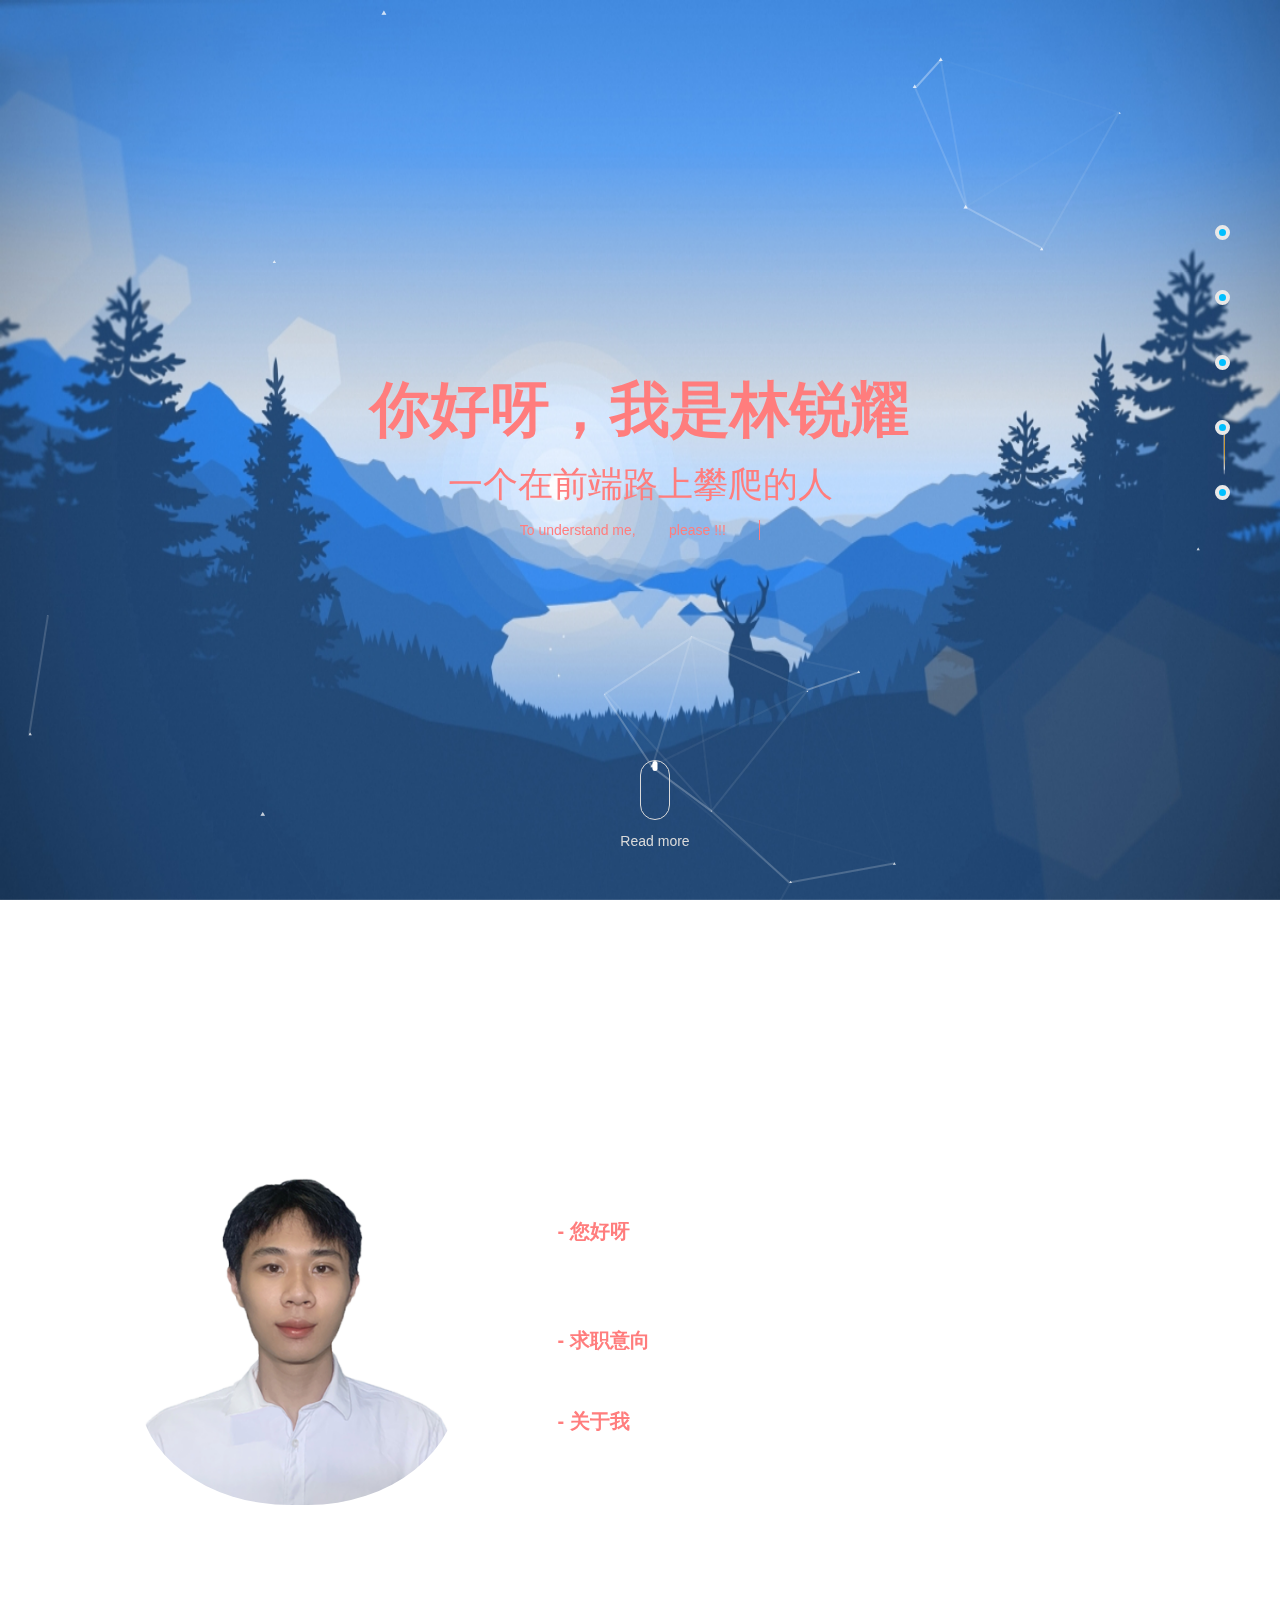
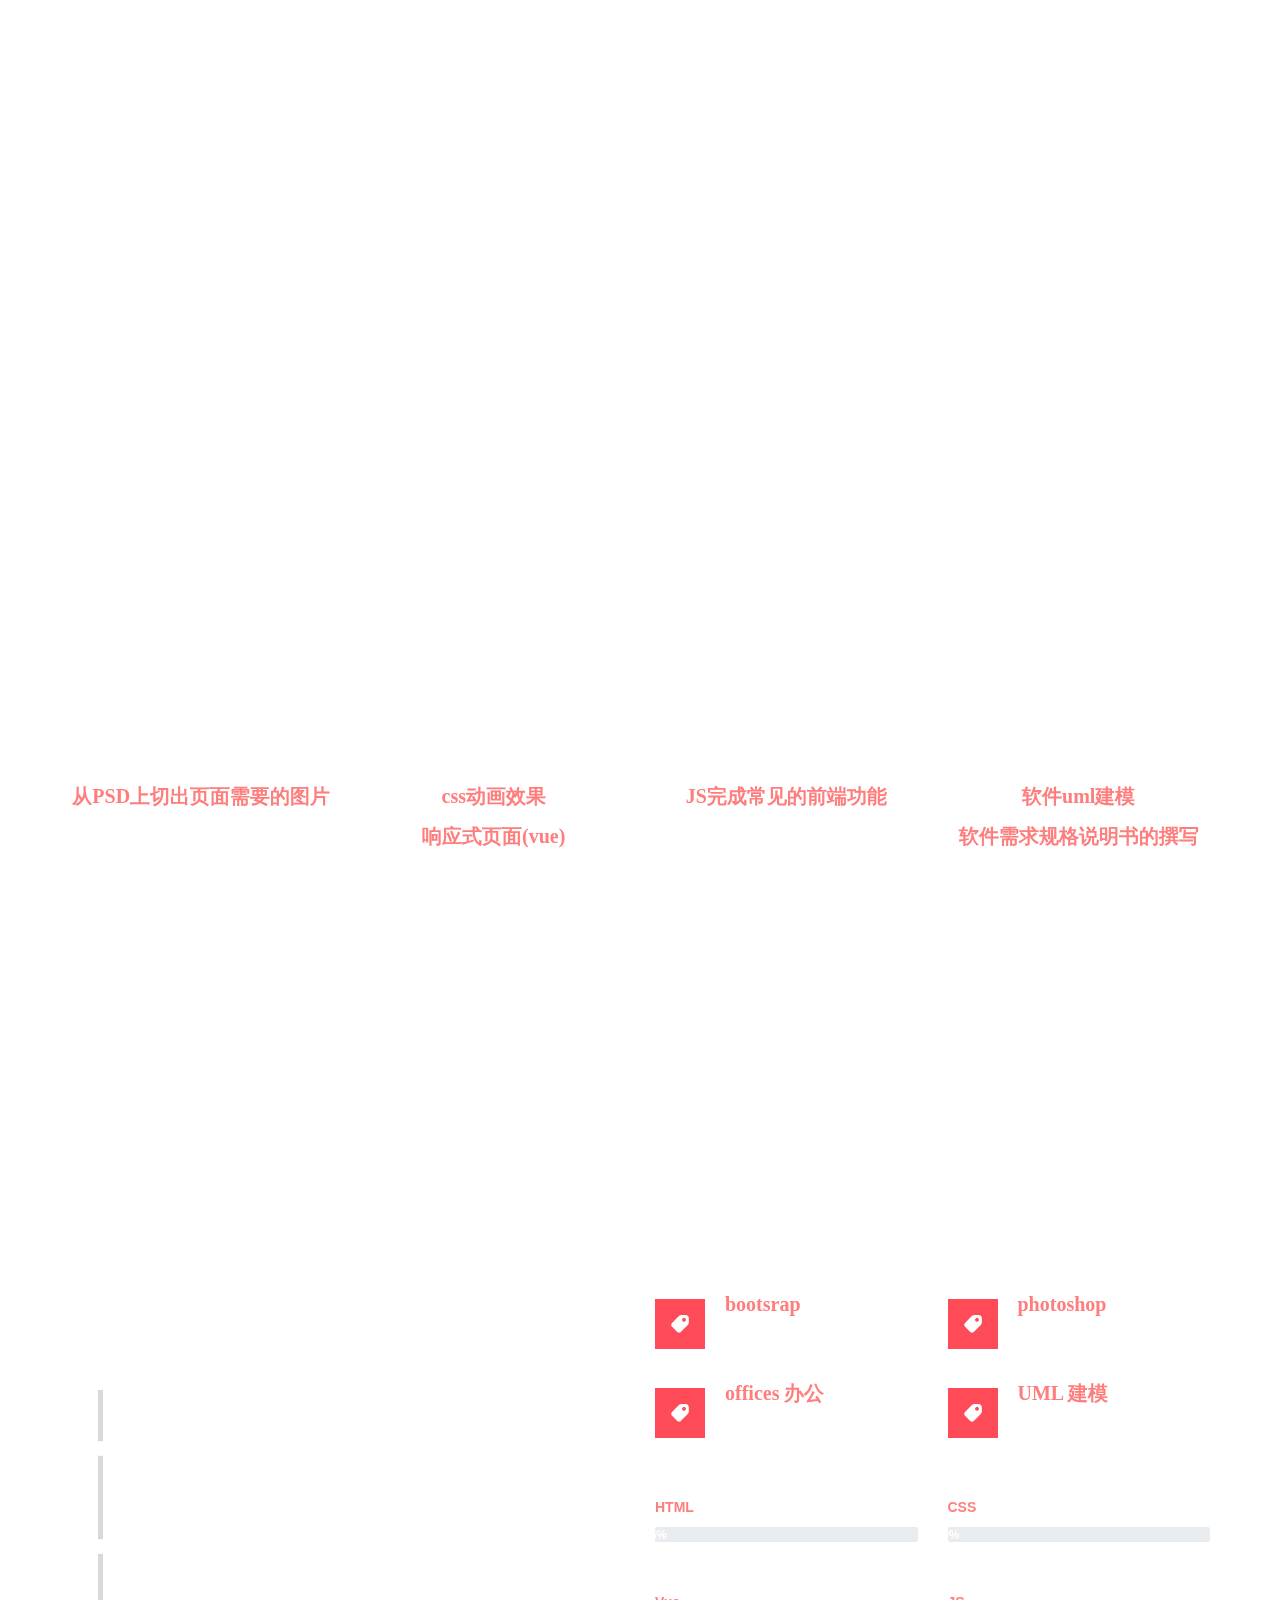
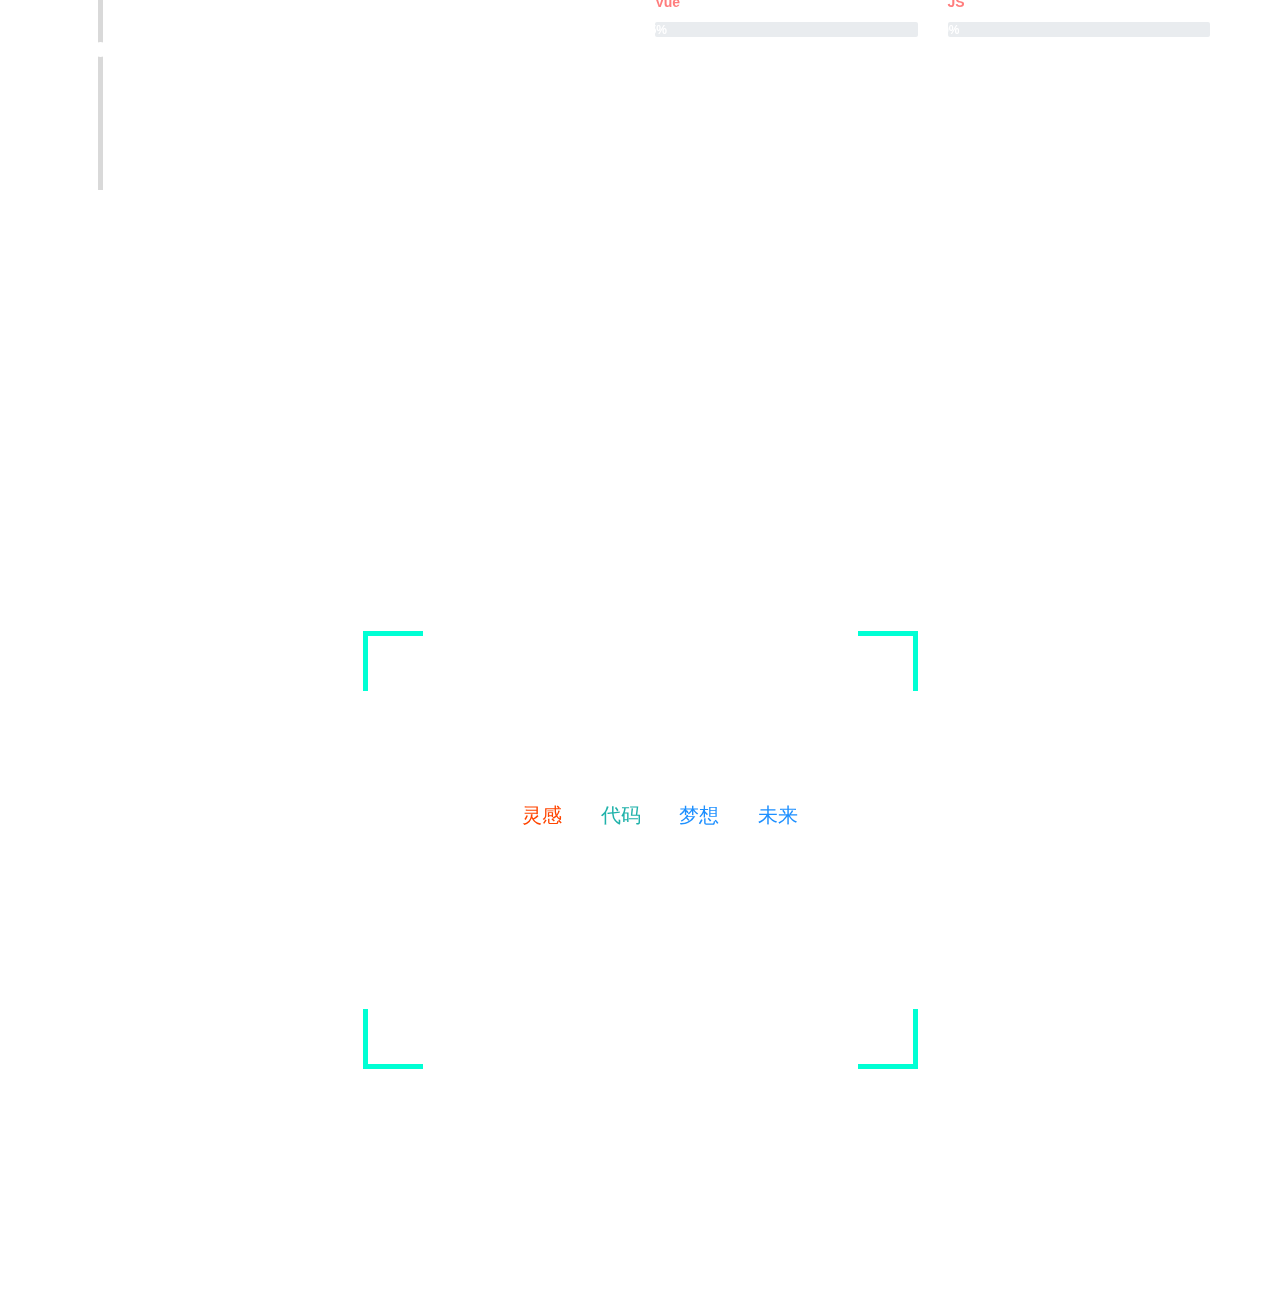
<file: index.html>
<!doctype html>
<html lang="en">

<head>
  <meta charset="UTF-8">
  <meta name="viewport" content="width=device-width, user-scalable=no, initial-scale=1.0, maximum-scale=1.0, minimum-scale=1.0">
  <meta http-equiv="X-UA-Compatible" content="ie=edge">
  <!-- <meta http-equiv="Access-Control-Allow-Origin" content="*"> -->
  <link rel="shortcut icon" href="./src/img/favicon.ico">
  <title>林锐耀的前端静态简历</title>

  <!-- ---------------CSS引用--------------------- -->
  <link rel="stylesheet" href="lib/bootstrap.min.css"><!-- bootsarap -->
  <link rel="stylesheet" href="lib/lizi/style.css"><!-- 粒子样式 -->
  <link rel="stylesheet" href="src/css/base.min.css"><!--    自己的CSS压缩版-->
</head>

<body>

  <!-- ---------------JS--------------------- -->
  <script src="lib/less.min.js"></script> <!--  less-->
  <script src="lib/jquery.min.js"></script><!-- jq,bootsrap-->
  <script src="lib/bootstrap.min.js"></script>

  <script src="lib/handlebars.min.js"></script><!-- 模板引擎js -->
  <script src="lib/lizi/particless.min.js"></script><!-- 粒子js -->
  <!-- <link rel="import" href="html/main.html" id="boxs" /> -->

  <!--主要内容html -->
  <div id="box"></div>


  <script type="module" crossorigin="use-credentials">
    import configData from './src/config.js'; //加载配置文件
    var arrMastering = configData.page4.proresslist;//部分模块数据的动态渲染

    $('#box').load('html/main.html', function () {
      //1、渲染模板
      var html = $('#box').html();//获取内容模板
      var template = Handlebars.compile(html); //编译
      var htmls = template(configData);//渲染模板
      $('#box').html(htmls);//写入模板


      //2、事件监听
      particlesJS.load('particles', 'lib/lizi/particles.json', function () { //加载粒子
        console.log('callback - particles.js config loaded');
      });

      arrMastering = configData.page4.proresslist;//部分模块数据的动态渲染

      window.addEventListener('scroll', scrollEvent) //对window滚动的监听
      bindEvenInit(); //锚点定位初始化
    });


    // 原生link import兼容性检测代码
    function supportsImports() {
      return 'import' in document.createElement('link');
    }
    //锚点定位初始化
    function bindEvenInit() {
      $('.navbtn').bind("click touch", function () {
        //scrollTop 滚动到  $(this).attr('href')锚点关联id所在位置
        $('html,body').animate({ scrollTop: ($($(this).attr('href')).offset().top) }, 500)
        return false
      })
      $(function () {
        $('[data-toggle="tooltip"]').tooltip()
      });
      $('.element').on('click', function () {
        $(this).popover('toggle')
      })

      $('#slideBut').on("click touch", function () {
        $('#slideList').slideToggle(1000);
      })

      $('.navbtn').click(function () {
        $('#slideList').css('display', 'none')
      })
    }
    //播放音乐初始化方法
    function audioInit() {
      var audio = $('#audio').children('audio')[0];
      if (audio) {
        var audioControls = $('#audio').children('.audio-controls')[0]
        if (audio) {
          audio.volume = 0.05;//默认音量
          $('#audioClick').click(function () {
            if (audio.paused) {
              audio.play();
              audioControls.style.animationPlayState = "running"
              $('#audioClick').addClass('icon-play_fill').removeClass('icon-zantingtingzhi')
            } else {
              audio.pause();
              audioControls.style.animationPlayState = "paused"
              $('#audioClick').addClass('icon-zantingtingzhi').removeClass('icon-play_fill')
            }
          })
        }
      }
    }
    //删除元素方法
    function removeElement(_element) {
      var _parentElement = _element.parentNode;
      if (_parentElement) {
        _parentElement.removeChild(_element);
      }
    }
    //滚动事件监听
    function scrollEvent() {
      var vues = this;
      var a, b, c;
      a = $(window).height();//页面高度
      b = $(window).scrollTop();//获取滚动高度

      $('.page').each(function () {
        c = $(this).offset().top;
        var tag = true;
        if (a + b - 120 > c) {
          if (!$(this).find('.container').hasClass('animateload')) {
            $(this).find('.container').addClass('animateload')
          }

          if ($(this)[0].id == 'page4' || tag) {
            tag = false
            $(this).find('.proress').each(function (i, n) {
              $(this).find('.bar-propress')[0].style.width = arrMastering[i].value;
              $(this).find('.propress-title').text(arrMastering[i].title);
              $(this).find('.bar-propress').children('span').text(arrMastering[i].value)
            })
          }
        } else {
          // if($(this).find('.container').hasClass('animateload')) {$(this).find('.container').removeClass('animateload')}
        }
      })
    }

  </script>


</body>

</html>
</file>
<file: lib/lizi/style.css>
#particles{
  position: absolute;
  width: 100%;
  height: 100%;
  background-repeat: no-repeat;
  background-size: cover;
  background-position: 50% 50%;
}
</file>
<file: src/css/base.min.css>
/*
* Prefixed by https://autoprefixer.github.io
* PostCSS: v7.0.29,
* Autoprefixer: v9.7.6
* Browsers: last 4 version
*/


/** @import "iconfont.css";.clearFix::after{content:'';clear:both;display:block;visibility:hidden;width:0;height:0}.clearFix{zoom:1}.animateload{-webkit-animation:loadanimation 1.5s;animation:loadanimation 1.5s;-webkit-animation-fill-mode:forwards;animation-fill-mode:forwards;-webkit-animation-direction:alternate;animation-direction:alternate}@-webkit-keyframes loadanimation{0%{opacity:0}40%{opacity:0}100%{opacity:1}}@keyframes loadanimation{0%{opacity:0}40%{opacity:0}100%{opacity:1}}@-webkit-keyframes nextbutanimation{from{top:20%;opacity:1}to{top:60%;opacity:0}}@keyframes nextbutanimation{from{top:20%;opacity:1}to{top:60%;opacity:0}}@-webkit-keyframes typing{from{width:0}}@keyframes typing{from{width:0}}@-webkit-keyframes blink-caret{50%{border-color:transparent}}@keyframes blink-caret{50%{border-color:transparent}}#wrap{position:relative;background-image:url("../../src/img/bg.jpg");background-repeat:no-repeat;background-attachment:fixed;background-position:center;background-size:cover;background-size:100% 100%}#wrap .page{min-height:100vh;position:relative;display:-webkit-box;display:-ms-flexbox;display:flex;-webkit-box-orient:vertical;-webkit-box-direction:normal;-ms-flex-flow:column;flex-flow:column;-webkit-box-pack:center;-ms-flex-pack:center;justify-content:center;-webkit-box-align:center;-ms-flex-align:center;align-items:center;color:white}#wrap .page .page-title{color:#ff4a57;text-align:center;font-weight:bold;margin:20px 0}#wrap .page1{text-align:center}@media screen and (max-height:600px){#wrap .page1 .next-bt{display:none}}#wrap .page1 .next-bt{position:absolute;width:30px;height:60px;border-radius:30px;border:1px solid #dadada;bottom:80px;vertical-align:bottom;background-color:transparent;-webkit-transition:all 1s;-o-transition:all 1s;transition:all 1s;color:#dadada}#wrap .page1 .next-bt span{position:absolute;top:120%;left:50%;-webkit-transform:translateX(-50%);-ms-transform:translateX(-50%);transform:translateX(-50%);width:111px;text-align:center}#wrap .page1 .next-bt:hover{color:darkorange}#wrap .page1 .next-bt:after{position:absolute;content:'';width:5px;border-radius:10px;height:10px;background-color:#fff;left:50%;-webkit-transform:translateX(-50%);-ms-transform:translateX(-50%);transform:translateX(-50%);-webkit-animation:nextbutanimation infinite 1s ease-in-out;animation:nextbutanimation infinite 1s ease-in-out}#wrap .page1 .page1-box .box-page{border-radius:10px;padding:30px 0;-webkit-transition:all 1s;-o-transition:all 1s;transition:all 1s;text-align:center}#wrap .page1 .page1-box .box-page h1{font-size:60px;line-height:80px;font-weight:800;font-family:cursive,'Lato',sans-serif}#wrap .page1 .page1-box .box-page .box-info{font-family:微軟正黑體;font-size:35px}#wrap .page1 .page1-box .box-page .box-font{color:#dadada}#wrap .page1 .page1-box .box-page .box-font .box-change{vertical-align:bottom;display:inline-block;border-right:.1em solid;width:16ch;white-space:nowrap;overflow:hidden;-webkit-animation:typing 2s steps(16,end),blink-caret .5s step-end infinite alternate;animation:typing 2s steps(16,end),blink-caret .5s step-end infinite alternate}#wrap .page1 .page1-box .box-page:hover{color:white;-webkit-box-shadow:0 0 50px 0 black;box-shadow:0 0 50px 0 black;background-color:rgba(255,255,255,0.2)}#wrap .page2 .page2-box .row{text-align:center}#wrap .page2 .page2-box .row .box-image::after{content:'';position:absolute;height:400px;width:70%;max-width:70%;max-width:400px;top:10%;left:30%;z-index:-1;background-color:rgba(255,255,255,0.3);border-top-left-radius:69% 70%;border-top-right-radius:37% 68%;border-bottom-right-radius:50% 32%;border-bottom-left-radius:50% 30%}#wrap .page2 .page2-box .row .box-image{position:relative;display:block;margin:0 auto 30px}#wrap .page2 .page2-box .row .box-image img{max-width:70%;width:auto;margin:0 auto;height:400px;-o-object-fit:cover;object-fit:cover;border-top-left-radius:69% 70%;border-top-right-radius:37% 68%;border-bottom-right-radius:50% 32%;border-bottom-left-radius:50% 30%;-webkit-transition:all .3s;-o-transition:all .3s;transition:all .3s}#wrap .page2 .page2-box .row img:hover{-webkit-box-shadow:0 0 10px 1px #5ba2d1;box-shadow:0 0 10px 1px #5ba2d1}#wrap .page2 .page2-box .row .box-info{text-align:left}#wrap .page2 .page2-box .row .box-info h1{text-align:center;font-weight:bold;color:#ff4a57;margin:30px 0}#wrap .page2 .page2-box .row .box-info h2{font-size:17px;font-weight:bold}#wrap .page2 .page2-box .row .box-info p{text-indent:2em;color:#dadada}#wrap .page3 .page3-box .row{text-align:center}#wrap .page3 .page3-box .row .box-item:hover{-webkit-transform:scale(1.1);-ms-transform:scale(1.1);transform:scale(1.1)}#wrap .page3 .page3-box .row .box-item{-webkit-transition:all 1s;-o-transition:all 1s;transition:all 1s;margin:10px 0}#wrap .page3 .page3-box .row .box-item .box-xz{margin:0 auto;background-image:url("../../src/img/triangle.png");background-size:100% 100%;width:200px;height:200px;line-height:200px}#wrap .page3 .page3-box .row .box-item .box-xz .iconfont{font-size:50px}#wrap .page3 .page3-box .row .box-item .box-info{color:#dadada;font-family:'Poppins',sans-serif}#wrap .page3 .page3-box .row .box-item .box-info h5{color:#ff4a57;font-family:"Quicksand",sans-serif;font-weight:bold}#wrap .page3 .page3-box .row .box-item .box-info p{line-height:30px;font-family:"Yu Gothic"}#wrap .page4 .page3-box .row .iconfont{color:white;font-size:20px}#wrap .page4 .page3-box .row .box-right{font-family:"Quicksand",sans-serif}#wrap .page4 .page3-box .row .box-right .proresslist .proress{margin:20px 0}#wrap .page4 .page3-box .row .box-right .proresslist .proress .propress-title{font-weight:bold;padding:10px 10px 10px 0}#wrap .page4 .page3-box .row .box-right .proresslist .proress .propress-bar{display:-webkit-box;display:-ms-flexbox;display:flex;height:15px;background-color:#e9ecef;overflow:hidden;border-radius:2px}#wrap .page4 .page3-box .row .box-right .proresslist .proress .propress-bar .bar-propress{width:0;height:100%;background-color:#ff4a57;-webkit-transition:all 3s;-o-transition:all 3s;transition:all 3s;position:relative}
#wrap .page4 .page3-box .row .box-right .proresslist .proress .propress-bar .bar-propress span{font-size:12px;font-weight:bold;position:absolute;left:50%;-webkit-transform:translateX(-50%);-ms-transform:translateX(-50%);transform:translateX(-50%)}#wrap .page4 .page3-box .row .box-right .singlelist .slist-item{display:-webkit-box;display:-ms-flexbox;display:flex;-webkit-box-align:center;-ms-flex-align:center;align-items:center;margin-bottom:20px}#wrap .page4 .page3-box .row .box-right .singlelist .slist-item .sitem-icon{background-size:100% 100%;width:50px;height:50px;line-height:50px;background-color:#ff4a57;text-align:center}#wrap .page4 .page3-box .row .box-right .singlelist .slist-item .sitem-info{margin-left:20px;font-family:Quicksand}#wrap .page4 .page3-box .row .box-right .singlelist .slist-item .sitem-info span{font-weight:bold}#wrap .page4 .page3-box .row .box-right .singlelist .slist-item .sitem-info h5{color:rgba(255,199,45,0.76)}#wrap .page4 .page3-box .row .box-left{padding:20px 0}#wrap .page4 .page3-box .row .box-left .left-body li:hover .desc{-webkit-transform:scale(1.1);-ms-transform:scale(1.1);transform:scale(1.1)}#wrap .page4 .page3-box .row .box-left .left-body ul{position:relative;overflow:hidden;list-style:none;padding:1em 0 0 2em;margin:0}#wrap .page4 .page3-box .row .box-left .left-body ul .title{z-index:1;width:1.5rem;height:1.5rem;border-radius:50%;background:#fff;margin-left:-0.5rem;margin-top:7%}#wrap .page4 .page3-box .row .box-left .left-body ul .date{width:23%;font-size:.75em;padding-top:.40rem;padding-right:2rem}#wrap .page4 .page3-box .row .box-left .left-body ul .desc{-webkit-transition:all 1s;-o-transition:all 1s;transition:all 1s;width:65%}#wrap .page4 .page3-box .row .box-left .left-body ul .desc h3{font-size:1.1em;font-weight:400;margin:0 0 10px 0}#wrap .page4 .page3-box .row .box-left .left-body ul .desc h4{margin:0;font-size:.8em;line-height:1.8em;font-weight:400;color:#808080}#wrap .page4 .page3-box .row .box-left .left-body ul::before{content:'';height:100%;width:5px;background-color:#d9d9d9;position:absolute;top:0;z-index:-1}#wrap .page4 .page3-box .row .box-left .left-body div{vertical-align:top;margin:1em 0;display:inline-block}#wrap .page5 .page3-box .row .box-item:hover{-webkit-transform:scale(1.1);-ms-transform:scale(1.1);transform:scale(1.1);-webkit-transition:all .5s ease;-o-transition:all .5s ease;transition:all .5s ease;z-index:1}#wrap .page5 .page3-box .row .box-item:hover .item-zhez{visibility:visible}#wrap .page5 .page3-box .row .box-item{position:relative;overflow:hidden;margin-bottom:20px;border-radius:10px;display:inline-block}#wrap .page5 .page3-box .row .box-item img{width:100%;min-height:220px;max-height:220px}#wrap .page5 .page3-box .row .box-item .item-zhez{position:absolute;text-align:left;display:-webkit-box;display:-ms-flexbox;display:flex;-webkit-box-orient:vertical;-webkit-box-direction:normal;-ms-flex-flow:column;flex-flow:column;-webkit-box-pack:center;-ms-flex-pack:center;justify-content:center;color:white;padding:20px;right:0;bottom:0;left:0;top:0;background-color:rgba(0,0,0,0.3);visibility:hidden}#wrap .page5 .page3-box .row .box-item .item-zhez h4{-webkit-box-flex:1;-ms-flex:1;flex:1}#wrap .page5 .page3-box .row .box-item .item-zhez P{-webkit-box-flex:3;-ms-flex:3;flex:3}#wrap .page6 .page3-box .row .box-page{padding:100px;background:-webkit-gradient(linear,left top, left bottom,from(#00ffd4),to(#00ffd4)) left top,-webkit-gradient(linear,left top, left bottom,from(#00ffd4),to(#00ffd4)) left top,-webkit-gradient(linear,left top, left bottom,from(#00ffd4),to(#00ffd4)) right top,-webkit-gradient(linear,left top, left bottom,from(#00ffd4),to(#00ffd4)) right top,-webkit-gradient(linear,left top, left bottom,from(#00ffd4),to(#00ffd4)) left bottom,-webkit-gradient(linear,left top, left bottom,from(#00ffd4),to(#00ffd4)) left bottom,-webkit-gradient(linear,left top, left bottom,from(#00ffd4),to(#00ffd4)) right bottom,-webkit-gradient(linear,left top, left bottom,from(#00ffd4),to(#00ffd4)) right bottom;background:-o-linear-gradient(#00ffd4,#00ffd4) left top,-o-linear-gradient(#00ffd4,#00ffd4) left top,-o-linear-gradient(#00ffd4,#00ffd4) right top,-o-linear-gradient(#00ffd4,#00ffd4) right top,-o-linear-gradient(#00ffd4,#00ffd4) left bottom,-o-linear-gradient(#00ffd4,#00ffd4) left bottom,-o-linear-gradient(#00ffd4,#00ffd4) right bottom,-o-linear-gradient(#00ffd4,#00ffd4) right bottom;background:linear-gradient(#00ffd4,#00ffd4) left top,linear-gradient(#00ffd4,#00ffd4) left top,linear-gradient(#00ffd4,#00ffd4) right top,linear-gradient(#00ffd4,#00ffd4) right top,linear-gradient(#00ffd4,#00ffd4) left bottom,linear-gradient(#00ffd4,#00ffd4) left bottom,linear-gradient(#00ffd4,#00ffd4) right bottom,linear-gradient(#00ffd4,#00ffd4) right bottom;background-repeat:no-repeat;background-size:5px 60px,60px 5px;text-align:center}#wrap .page6 .page3-box .row .box-page .page-tag{font-size:20px}#wrap .page6 .page3-box .row .box-page h2{display:inline-block;padding-bottom:5px;border-bottom:2px solid orangered}#wrap .page6 .page3-box .row .box-page h2 span{color:orangered}#wrap .page6 .page3-box .row .box-page ul{list-style:none;display:-webkit-box;display:-ms-flexbox;display:flex}#wrap .page6 .page3-box .row .box-page ul li{-webkit-box-flex:1;-ms-flex:1;flex:1}#wrap .page6 .page3-box .row .box-page p{line-height:30px}#wrap .page6 .page3-box .row .box-page .page-list{margin-top:30px}#wrap .page6 .page3-box .row .box-page .page-list .iconfont{font-size:30px;color:white}#wrap #navbar{position:fixed;right:50px;top:25%;overflow:hidden}#wrap #navbar .navbar-line{position:absolute;left:50%;top:0;width:2px;height:85%;background:url("../img/dot.png");z-index:-1}#wrap #navbar .navbar-list .navbtn{display:block;margin:0 auto 50px;width:7px;height:7px;line-height:7px;text-align:center;border-radius:50%;background-color:deepskyblue;border:4px solid #e8e8e8;-webkit-box-sizing:content-box;box-sizing:content-box}#wrap #navbar .navbar-list .navbtn:hover{border:4px solid white}#wrap #navbar #audio{position:relative;width:60px;height:60px;border-radius:50%;overflow:hidden}#wrap #navbar #audio .audio-controls{width:100%;height:100%;background-color:red;-webkit-animation:AudioRotate;animation:AudioRotate;-webkit-animation-timing-function:linear;animation-timing-function:linear;-webkit-animation-duration:3s;animation-duration:3s;-webkit-animation-iteration-count:infinite;animation-iteration-count:infinite;-webkit-animation-fill-mode:forwards;animation-fill-mode:forwards;-webkit-animation-play-state:paused;animation-play-state:paused}#wrap #navbar #audio .audio-controls img{width:100%;height:100%}#wrap #navbar #audio span{width:100%;height:100%;line-height:60px;position:absolute;top:0;left:0;text-align:center;font-size:25px;color:black;background:0;-webkit-transition:all .5s;-o-transition:all .5s;transition:all .5s}#wrap #navbar #audio:hover span{background:rgba(0,0,0,0.3)}#wrap #navbar-banner{display:none}@media screen and (max-width:800px){#wrap #navbar-banner{display:block;position:fixed;top:0;left:0;width:100%;background-color:rgba(255,255,255,0.3)}
  #wrap #navbar-banner .iconfont{height:60px;line-height:60px;font-size:30px;color:white;float:right}#wrap #navbar-banner ul{display:none;list-style:none}#wrap #navbar-banner ul li{padding:5px 0}#wrap #navbar-banner ul li a{text-decoration:none;color:white}#wrap #navbar-banner ul li:hover{background-color:rgba(255,255,255,0.4)}#wrap #navbar{display:none}}@-webkit-keyframes AudioRotate{from{-webkit-transform:rotate(0deg);transform:rotate(0deg)}to{-webkit-transform:rotate(360deg);transform:rotate(360deg)}}@keyframes AudioRotate{from{-webkit-transform:rotate(0deg);transform:rotate(0deg)}to{-webkit-transform:rotate(360deg);transform:rotate(360deg)}}@-webkit-keyframes ldanimation{0%,100%{height:40px;background:lightgreen}50%{height:70px;margin:-15px 0;background:lightblue}}@keyframes ldanimation{0%,100%{height:40px;background:lightgreen}50%{height:70px;margin:-15px 0;background:lightblue}}#loadding{position:fixed;left:0;right:0;top:0;bottom:0;z-index:1;background-color:#212121;display:-webkit-box;display:-ms-flexbox;display:flex;-webkit-box-pack:center;-ms-flex-pack:center;justify-content:center;-webkit-box-align:center;-ms-flex-align:center;align-items:center}#loadding span{display:inline-block;width:8px;height:35px;border-radius:4px;background-color:lightblue;-webkit-animation:ldanimation .5s linear infinite;animation:ldanimation .5s linear infinite;margin:0 10px}#loadding span:nth-child(2){-webkit-animation-delay:.1s;animation-delay:.1s}#loadding span:nth-child(3){-webkit-animation-delay:.2s;animation-delay:.2s}#loadding span:nth-child(4){-webkit-animation-delay:.3s;animation-delay:.3s} **/

@import "iconfont.css";
.clearFix::after {
    content: '';
    clear: both;
    display: block;
    visibility: hidden;
    width: 0;
    height: 0
}

.clearFix {
    zoom: 1
}

.animateload {
    -webkit-animation: loadanimation 1.5s;
    animation: loadanimation 1.5s;
    -webkit-animation-fill-mode: forwards;
    animation-fill-mode: forwards;
    -webkit-animation-direction: alternate;
    animation-direction: alternate
}

@-webkit-keyframes loadanimation {
    0% {
        opacity: 0
    }
    40% {
        opacity: 0
    }
    100% {
        opacity: 1
    }
}

@keyframes loadanimation {
    0% {
        opacity: 0
    }
    40% {
        opacity: 0
    }
    100% {
        opacity: 1
    }
}

@-webkit-keyframes nextbutanimation {
    from {
        top: 20%;
        opacity: 1
    }
    to {
        top: 60%;
        opacity: 0
    }
}

@keyframes nextbutanimation {
    from {
        top: 20%;
        opacity: 1
    }
    to {
        top: 60%;
        opacity: 0
    }
}

@-webkit-keyframes typing {
    from {
        width: 0
    }
}

@keyframes typing {
    from {
        width: 0
    }
}

@-webkit-keyframes blink-caret {
    50% {
        border-color: transparent
    }
}

@keyframes blink-caret {
    50% {
        border-color: transparent
    }
}

#wrap {
    position: relative;
}

#wrap:after {
    content: '';
    position: fixed;
    z-index: -1;
    left: 0;
    right: 0;
    top: 0;
    bottom: 0;
    background-image: url("../../src/img/bg.jpg");
    background-repeat: no-repeat;
    background-attachment: fixed;
    background-position: center;
    background-size: cover;
    background-size: 100% 100%;
}

#wrap .page {
    min-height: 100vh;
    position: relative;
    display: -webkit-box;
    display: -ms-flexbox;
    display: flex;
    -webkit-box-orient: vertical;
    -webkit-box-direction: normal;
    -ms-flex-flow: column;
    flex-flow: column;
    -webkit-box-pack: center;
    -ms-flex-pack: center;
    justify-content: center;
    -webkit-box-align: center;
    -ms-flex-align: center;
    align-items: center;
    color: rgb(255, 125, 125);
}

#wrap .page .page-title {
    color: white;
    text-align: center;
    font-weight: bold;
    margin: 20px 0
}

#wrap .page1 {
    text-align: center
}

@media screen and (max-height:600px) {
    #wrap .page1 .next-bt {
        display: none
    }
}

#wrap .page1 .next-bt {
    position: absolute;
    width: 30px;
    height: 60px;
    border-radius: 30px;
    border: 1px solid #dadada;
    bottom: 80px;
    vertical-align: bottom;
    background-color: transparent;
    -webkit-transition: all 1s;
    -o-transition: all 1s;
    transition: all 1s;
    color: #dadada
}

#wrap .page1 .next-bt span {
    position: absolute;
    top: 120%;
    left: 50%;
    -webkit-transform: translateX(-50%);
    -ms-transform: translateX(-50%);
    transform: translateX(-50%);
    width: 111px;
    text-align: center
}

#wrap .page1 .next-bt:hover {
    color: red
}

#wrap .page1 .next-bt:after {
    position: absolute;
    content: '';
    width: 5px;
    border-radius: 10px;
    height: 10px;
    background-color: #fff;
    left: 50%;
    -webkit-transform: translateX(-50%);
    -ms-transform: translateX(-50%);
    transform: translateX(-50%);
    -webkit-animation: nextbutanimation infinite 1s ease-in-out;
    animation: nextbutanimation infinite 1s ease-in-out
}

#wrap .page1 .page1-box .box-page {
    border-radius: 10px;
    padding: 30px 0;
    -webkit-transition: all 1s;
    -o-transition: all 1s;
    transition: all 1s;
    text-align: center
}

#wrap .page1 .page1-box .box-page h1 {
    font-size: 60px;
    line-height: 80px;
    font-weight: 800;
    font-family: cursive, 'Lato', sans-serif
}

#wrap .page1 .page1-box .box-page .box-info {
    font-family: 微軟正黑體;
    font-size: 35px
}

#wrap .page1 .page1-box .box-page .box-font {
    color: rgb(255, 125, 125)
}

#wrap .page1 .page1-box .box-page .box-font .box-change {
    vertical-align: bottom;
    display: inline-block;
    border-right: .1em solid;
    width: 16ch;
    white-space: nowrap;
    overflow: hidden;
    -webkit-animation: typing 2s steps(16, end), blink-caret .5s step-end infinite alternate;
    animation: typing 2s steps(16, end), blink-caret .5s step-end infinite alternate
}

#wrap .page1 .page1-box .box-page:hover {
    color: red;
    -webkit-box-shadow: 0 0 50px 0 black;
    box-shadow: 0 0 50px 0 black;
    background-color: rgba(255, 255, 255, 0.2)
}

#wrap .page2 .page2-box .row {
    text-align: center
}

#wrap .page2 .page2-box .row .box-image::after {
    content: '';
    position: absolute;
    height: 400px;
    width: 70%;
    max-width: 70%;
    max-width: 400px;
    top: 10%;
    left: 30%;
    z-index: -1;
    background-color: rgba(255, 255, 255, 0.3);
    border-top-left-radius: 69% 70%;
    border-top-right-radius: 37% 68%;
    border-bottom-right-radius: 50% 32%;
    border-bottom-left-radius: 50% 30%
}

#wrap .page2 .page2-box .row .box-image {
    position: relative;
    display: block;
    margin: 0 auto 30px
}

#wrap .page2 .page2-box .row .box-image img {
    max-width: 70%;
    width: auto;
    margin: 0 auto;
    height: 400px;
    -o-object-fit: cover;
    object-fit: cover;
    border-top-left-radius: 69% 70%;
    border-top-right-radius: 37% 68%;
    border-bottom-right-radius: 50% 32%;
    border-bottom-left-radius: 50% 30%;
    -webkit-transition: all .3s;
    -o-transition: all .3s;
    transition: all .3s
}

#wrap .page2 .page2-box .row img:hover {
    -webkit-box-shadow: 0 0 10px 1px #5ba2d1;
    box-shadow: 0 0 10px 1px #5ba2d1
}

#wrap .page2 .page2-box .row .box-info {
    text-align: left
}

#wrap .page2 .page2-box .row .box-info h1 {
    text-align: center;
    font-weight: bold;
    font-size: 50px;
    color: white;
    margin: 30px 0
}

#wrap .page2 .page2-box .row .box-info h2 {
    font-size: 20px;
    font-weight: bold
}

#wrap .page2 .page2-box .row .box-info p {
    text-indent: 2em;
    font-size: 20px;
    color: white
}

#wrap .page3 .page3-box .row {
    text-align: center
}

#wrap .page3 .page3-box .row .box-item:hover {
    -webkit-transform: scale(1.1);
    -ms-transform: scale(1.1);
    transform: scale(1.1)
}

#wrap .page3 .page3-box .row .box-item {
    -webkit-transition: all 1s;
    -o-transition: all 1s;
    transition: all 1s;
    margin: 10px 0
}

#wrap .page3 .page3-box .row .box-item .box-xz {
    margin: 0 auto;
    background-image: url("../../src/img/triangle.png");
    background-size: 100% 100%;
    width: 200px;
    height: 200px;
    line-height: 200px
}

#wrap .page3 .page3-box .row .box-item .box-xz .iconfont {
    font-size: 50px;
    color: white;
}

#wrap .page3 .page3-box .row .box-item .box-info {
    color: rgb(255, 125, 125);
    font-weight: 700;
    font-size: 20px;
    font-family: 'Poppins', sans-serif
}

#wrap .page3 .page3-box .row .box-item .box-info h5 {
    margin-bottom: 20px;
    color: #ffffff;
    font-size: 30px;
    font-family: "Quicksand", sans-serif;
    font-weight: bold
}

#wrap .page3 .page3-box .row .box-item .box-info p {
    line-height: 30px;
    font-family: "Yu Gothic"
}

#wrap .page4 .page3-box .row .iconfont {
    color: white;
    font-size: 20px
}

#wrap .page4 .page3-box .row .box-right {
    font-family: "Quicksand", sans-serif
}

#wrap .page4 .page3-box .row .box-right .proresslist .proress {
    margin: 20px 0
}

#wrap .page4 .page3-box .row .box-right .proresslist .proress .propress-title {
    font-weight: bold;
    padding: 10px 10px 10px 0
}

#wrap .page4 .page3-box .row .box-right .proresslist .proress .propress-bar {
    display: -webkit-box;
    display: -ms-flexbox;
    display: flex;
    height: 15px;
    background-color: #e9ecef;
    overflow: hidden;
    border-radius: 2px
}

#wrap .page4 .page3-box .row .box-right .proresslist .proress .propress-bar .bar-propress {
    width: 0;
    height: 100%;
    background-color: #ff4a57;
    -webkit-transition: all 3s;
    -o-transition: all 3s;
    transition: all 3s;
    position: relative
}

#wrap .page4 .page3-box .row .box-right .proresslist .proress .propress-bar .bar-propress span {
    position: absolute;
    left: 50%;
    -webkit-transform: translateX(-50%);
    -ms-transform: translateX(-50%);
    transform: translateX(-50%);
    color: white;
    font-size: 12px;
    font-weight: bold;
}

#wrap .page4 .page3-box .row .box-right .singlelist .slist-item {
    display: -webkit-box;
    display: -ms-flexbox;
    display: flex;
    -webkit-box-align: center;
    -ms-flex-align: center;
    align-items: center;
    margin-bottom: 20px
}

#wrap .page4 .page3-box .row .box-right .singlelist .slist-item .sitem-icon {
    background-size: 100% 100%;
    width: 50px;
    height: 50px;
    line-height: 50px;
    background-color: #ff4a57;
    text-align: center
}

#wrap .page4 .page3-box .row .box-right .singlelist .slist-item .sitem-info {
    margin-left: 20px;
    font-family: Quicksand
}

#wrap .page4 .page3-box .row .box-right .singlelist .slist-item .sitem-info span {
    font-size: 20px;
    font-weight: bold
}

#wrap .page4 .page3-box .row .box-right .singlelist .slist-item .sitem-info h5 {
    color: white;
    font-size: 18px;
}

#wrap .page4 .page3-box .row .box-left {
    padding: 20px 0
}

#wrap .page4 .page3-box .row .box-left .left-body li:hover .desc {
    -webkit-transform: scale(1.1);
    -ms-transform: scale(1.1);
    transform: scale(1.1)
}

#wrap .page4 .page3-box .row .box-left .left-body ul {
    position: relative;
    overflow: hidden;
    list-style: none;
    padding: 1em 0 0 2em;
    margin: 0
}

#wrap .page4 .page3-box .row .box-left .left-body ul .title {
    z-index: 1;
    width: 1.5rem;
    height: 1.5rem;
    border-radius: 50%;
    background: #fff;
    margin-left: -0.5rem;
    margin-top: 7%
}

#wrap .page4 .page3-box .row .box-left .left-body ul .date {
    color: white;
    width: 23%;
    font-size: 1.2em;
    padding-top: .40rem;
    padding-right: 2rem
}

#wrap .page4 .page3-box .row .box-left .left-body ul .desc {
    -webkit-transition: all 1s;
    -o-transition: all 1s;
    transition: all 1s;
    width: 65%;
    font-size: 20px;
}

#wrap .page4 .page3-box .row .box-left .left-body ul .desc h3 {
    color: white;
    font-size: 1.1em;
    font-weight: 400;
    margin: 0 0 10px 0
}

#wrap .page4 .page3-box .row .box-left .left-body ul .desc h4 {
    margin: 0;
    font-size: .8em;
    line-height: 1.8em;
    font-weight: 400;
    color: white
}

#wrap .page4 .page3-box .row .box-left .left-body ul::before {
    content: '';
    height: 100%;
    width: 5px;
    background-color: #d9d9d9;
    position: absolute;
    top: 0;
    z-index: -1
}

#wrap .page4 .page3-box .row .box-left .left-body div {
    vertical-align: top;
    margin: 1em 0;
    display: inline-block
}

#wrap .page6 .page3-box .row .box-page {
    padding: 100px;
    background: -webkit-gradient(linear, left top, left bottom, from(#00ffd4), to(#00ffd4)) left top, -webkit-gradient(linear, left top, left bottom, from(#00ffd4), to(#00ffd4)) left top, -webkit-gradient(linear, left top, left bottom, from(#00ffd4), to(#00ffd4)) right top, -webkit-gradient(linear, left top, left bottom, from(#00ffd4), to(#00ffd4)) right top, -webkit-gradient(linear, left top, left bottom, from(#00ffd4), to(#00ffd4)) left bottom, -webkit-gradient(linear, left top, left bottom, from(#00ffd4), to(#00ffd4)) left bottom, -webkit-gradient(linear, left top, left bottom, from(#00ffd4), to(#00ffd4)) right bottom, -webkit-gradient(linear, left top, left bottom, from(#00ffd4), to(#00ffd4)) right bottom;
    background: -o-linear-gradient(#00ffd4, #00ffd4) left top, -o-linear-gradient(#00ffd4, #00ffd4) left top, -o-linear-gradient(#00ffd4, #00ffd4) right top, -o-linear-gradient(#00ffd4, #00ffd4) right top, -o-linear-gradient(#00ffd4, #00ffd4) left bottom, -o-linear-gradient(#00ffd4, #00ffd4) left bottom, -o-linear-gradient(#00ffd4, #00ffd4) right bottom, -o-linear-gradient(#00ffd4, #00ffd4) right bottom;
    background: linear-gradient(#00ffd4, #00ffd4) left top, linear-gradient(#00ffd4, #00ffd4) left top, linear-gradient(#00ffd4, #00ffd4) right top, linear-gradient(#00ffd4, #00ffd4) right top, linear-gradient(#00ffd4, #00ffd4) left bottom, linear-gradient(#00ffd4, #00ffd4) left bottom, linear-gradient(#00ffd4, #00ffd4) right bottom, linear-gradient(#00ffd4, #00ffd4) right bottom;
    background-repeat: no-repeat;
    background-size: 5px 60px, 60px 5px;
    text-align: center
}

#wrap .page6 .page3-box .row .box-page .page-tag {
    font-size: 20px
}

#wrap .page6 .page3-box .row .box-page h2 {
    display: inline-block;
    padding-bottom: 5px;
    border-bottom: 2px solid rgb(255, 255, 255)
}

#wrap .page6 .page3-box .row .box-page h2 span {
    color: white
}

#wrap .page6 .page3-box .row .box-page ul {
    list-style: none;
    display: -webkit-box;
    display: -ms-flexbox;
    display: flex
}

#wrap .page6 .page3-box .row .box-page ul li {
    -webkit-box-flex: 1;
    -ms-flex: 1;
    flex: 1
}

#wrap .page6 .page3-box .row .box-page p {
    color: white;
    line-height: 30px
}

#wrap .page6 .page3-box .row .box-page .page-list {
    color: white;
    margin-top: 30px
}

#wrap .page6 .page3-box .row .box-page .page-list .iconfont {
    font-size: 30px;
    color: white
}

#wrap #navbar {
    position: fixed;
    right: 50px;
    top: 25%;
    overflow: hidden
}

#wrap #navbar .navbar-line {
    position: absolute;
    left: 50%;
    top: 0;
    width: 2px;
    height: 85%;
    background: url("../img/dot.png");
    z-index: -1
}

#wrap #navbar .navbar-list .navbtn {
    display: block;
    margin: 0 auto 50px;
    width: 7px;
    height: 7px;
    line-height: 7px;
    text-align: center;
    border-radius: 50%;
    background-color: deepskyblue;
    border: 4px solid #e8e8e8;
    -webkit-box-sizing: content-box;
    box-sizing: content-box
}

#wrap #navbar .navbar-list .navbtn:hover {
    border: 4px solid white
}

#wrap #navbar #audio {
    position: relative;
    width: 60px;
    height: 60px;
    border-radius: 50%;
    overflow: hidden
}

#wrap #navbar #audio .audio-controls {
    width: 100%;
    height: 100%;
    background-color: red;
    -webkit-animation: AudioRotate;
    animation: AudioRotate;
    -webkit-animation-timing-function: linear;
    animation-timing-function: linear;
    -webkit-animation-duration: 3s;
    animation-duration: 3s;
    -webkit-animation-iteration-count: infinite;
    animation-iteration-count: infinite;
    -webkit-animation-fill-mode: forwards;
    animation-fill-mode: forwards;
    -webkit-animation-play-state: paused;
    animation-play-state: paused
}

#wrap #navbar #audio .audio-controls img {
    width: 100%;
    height: 100%
}

#wrap #navbar #audio span {
    width: 100%;
    height: 100%;
    line-height: 60px;
    position: absolute;
    top: 0;
    left: 0;
    text-align: center;
    font-size: 25px;
    color: black;
    background: 0;
    -webkit-transition: all .5s;
    -o-transition: all .5s;
    transition: all .5s
}

#wrap #navbar #audio:hover span {
    background: rgba(0, 0, 0, 0.3)
}

#wrap #navbar-banner {
    display: none
}

@media screen and (max-width:800px) {
    #wrap #navbar-banner {
        display: block;
        position: fixed;
        top: 0;
        left: 0;
        width: 100%;
        background-color: rgba(255, 255, 255, 0.3)
    }
    #wrap #navbar-banner .iconfont {
        height: 60px;
        line-height: 60px;
        font-size: 30px;
        color: white;
        float: right
    }
    #wrap #navbar-banner ul {
        display: none;
        list-style: none
    }
    #wrap #navbar-banner ul li {
        padding: 5px 0
    }
    #wrap #navbar-banner ul li a {
        text-decoration: none;
        color: white
    }
    #wrap #navbar-banner ul li:hover {
        background-color: rgba(255, 255, 255, 0.4)
    }
    #wrap #navbar {
        display: none
    }
}

@-webkit-keyframes AudioRotate {
    from {
        -webkit-transform: rotate(0deg);
        transform: rotate(0deg)
    }
    to {
        -webkit-transform: rotate(360deg);
        transform: rotate(360deg)
    }
}

@keyframes AudioRotate {
    from {
        -webkit-transform: rotate(0deg);
        transform: rotate(0deg)
    }
    to {
        -webkit-transform: rotate(360deg);
        transform: rotate(360deg)
    }
}

@-webkit-keyframes ldanimation {
    0%,
    100% {
        height: 40px;
        background: lightgreen
    }
    50% {
        height: 70px;
        margin: -15px 0;
        background: lightblue
    }
}

@keyframes ldanimation {
    0%,
    100% {
        height: 40px;
        background: lightgreen
    }
    50% {
        height: 70px;
        margin: -15px 0;
        background: lightblue
    }
}

#loadding {
    position: fixed;
    left: 0;
    right: 0;
    top: 0;
    bottom: 0;
    z-index: 1;
    background-color: #212121;
    display: -webkit-box;
    display: -ms-flexbox;
    display: flex;
    -webkit-box-pack: center;
    -ms-flex-pack: center;
    justify-content: center;
    -webkit-box-align: center;
    -ms-flex-align: center;
    align-items: center
}

#loadding span {
    display: inline-block;
    width: 8px;
    height: 35px;
    border-radius: 4px;
    background-color: lightblue;
    -webkit-animation: ldanimation .5s linear infinite;
    animation: ldanimation .5s linear infinite;
    margin: 0 10px
}

#loadding span:nth-child(2) {
    -webkit-animation-delay: .1s;
    animation-delay: .1s
}

#loadding span:nth-child(3) {
    -webkit-animation-delay: .2s;
    animation-delay: .2s
}

#loadding span:nth-child(4) {
    -webkit-animation-delay: .3s;
    animation-delay: .3s
}
</file>
